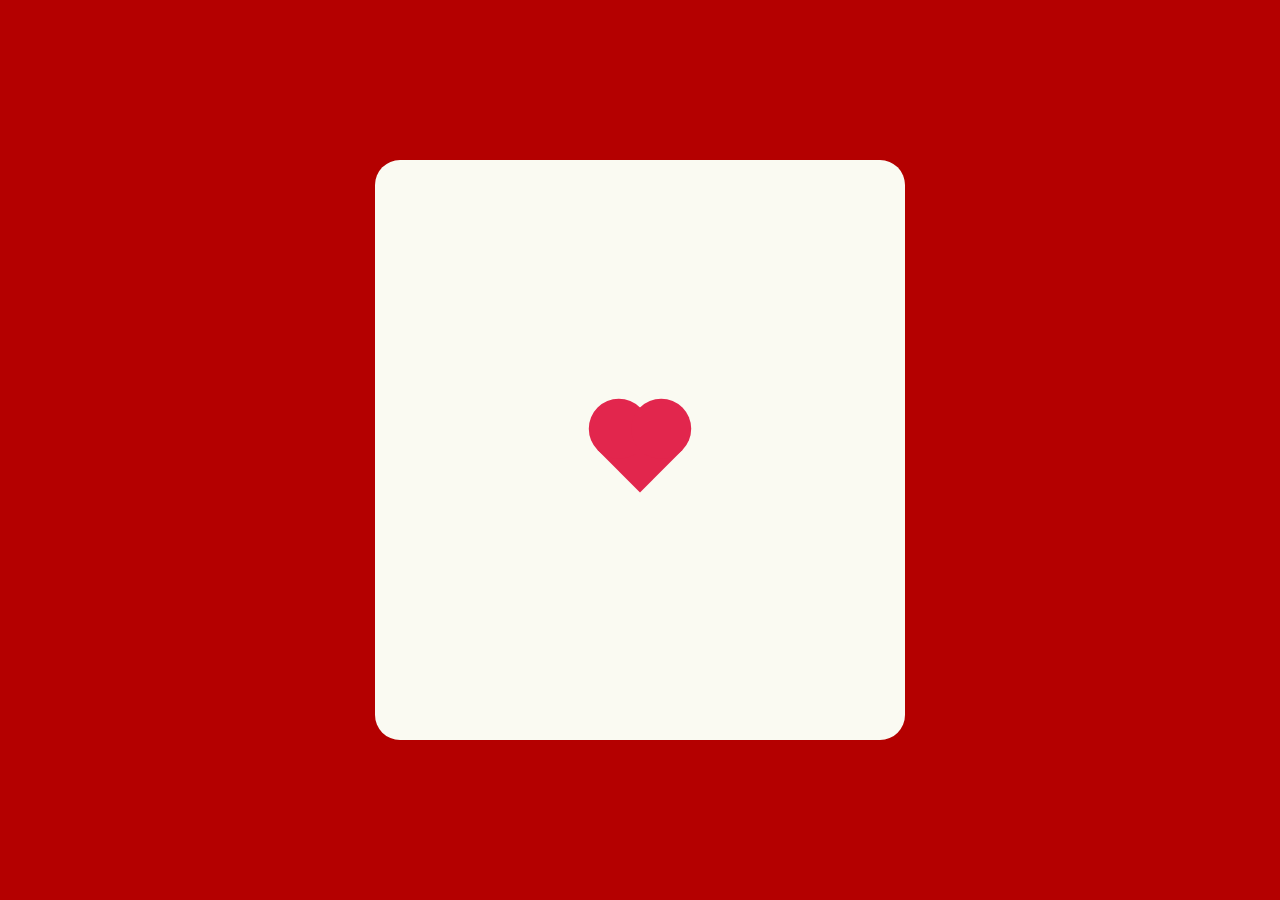
<file: index.html>
<!DOCTYPE html>
<html lang="pt-br">
  <head>
    <meta charset="UTF-8" />
    <meta name="viewport" content="width=device-width, initial-scale=1.0" />
    <link rel="stylesheet" href="CSS/styles.css" />
    <title>Oiê você</title>
  </head>

  <body>
    <div class="painel">
      <div class="heart" id="heart" onclick="mostrarVideoShrek()"></div>

      <div id="video-container">
        <iframe
          width="560"
          height="315"
          src="https://www.youtube.com/embed/4xGGgNaaQ5g?si=st1o2fGIk4qLX7S7"
          frameborder="0"
          allowfullscreen
        ></iframe>
      </div>
    </div>

    <script src="JS/script.js"></script>
  </body>
</html>
</file>
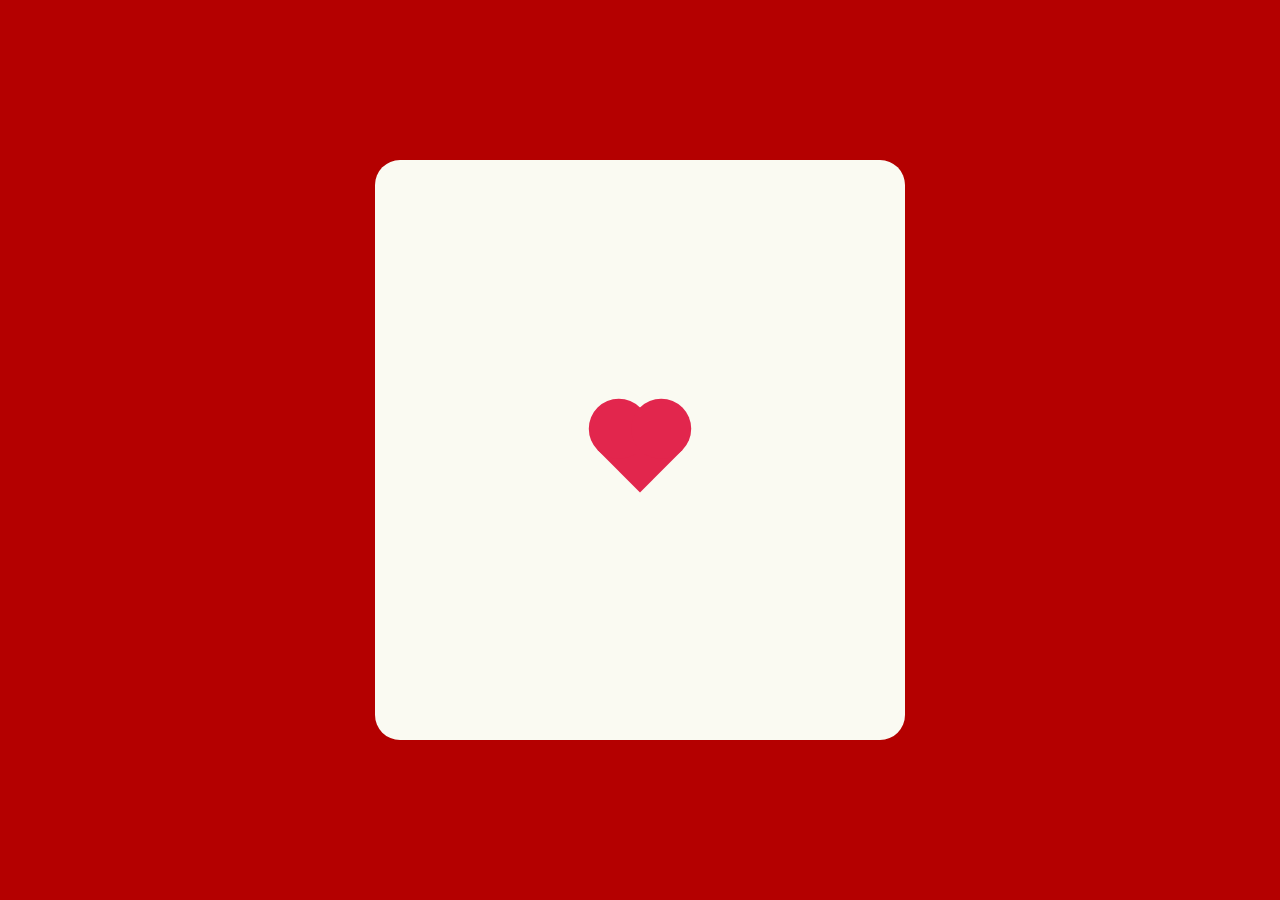
<file: HTML/index.html>
<!DOCTYPE html>
<html lang="pt-br">
  <head>
    <meta charset="UTF-8" />
    <meta name="viewport" content="width=device-width, initial-scale=1.0" />
    <link rel="stylesheet" href="../CSS/styles.css" />
    <title>Oiê você</title>
  </head>

  <body>
    <div class="painel">
      <div class="heart" id="heart" onclick="mostrarVideoShrek()"></div>

      <div id="video-container">
        <iframe
          width="560"
          height="315"
          src="https://www.youtube.com/embed/4xGGgNaaQ5g?si=st1o2fGIk4qLX7S7"
          frameborder="0"
          allowfullscreen
        ></iframe>
      </div>
    </div>

    <script src="../JS/script.js"></script>
  </body>
</html>
</file>
<file: CSS/styles.css>
body {
  font-family: "Arial", sans-serif;
  display: flex;
  align-items: center;
  justify-content: center;
  height: 100vh;
  margin: 0;
  background-color: #b40000;
}

.painel {
  margin: auto;
  background-color: rgb(250, 250, 242);
  width: 530px;
  height: 530px;
  border-radius: 25px;
  text-align: center;
  padding-top: 50px;
  font-family: "Franklin Gothic Medium", "Arial Narrow", Arial, sans-serif;
}

p {
  font-family: "Times New Roman", Times, serif;
  font-size: 18px;
  font-weight: bold;
}

#sim {
  height: 40px;
  width: 60px;
  background-color: #b40000;
  border: 2px solid white;
  border-radius: 10px;
  color: white;
  margin-left: -50px;
  cursor: pointer;
}

#absoluta {
  height: 40px;
  width: 70px;
  background-color: #b40000;
  border: 2px solid white;
  border-radius: 10px;
  color: white;
  margin-left: -50px;
  cursor: pointer;
}

#nao {
  position: absolute;
  height: 40px;
  width: 60px;
  background-color: #b40000;
  border: 2px solid white;
  border-radius: 10px;
  color: white;
  margin-left: 10px;
}

img {
  width: 370px;
  height: auto;
}

#video-container {
  display: none;
  position: fixed;
  top: 0;
  left: 0;
  width: 100%;
  height: 100%;
  background-color: #000000cc;
  z-index: 999;
}

#video-container iframe {
  width: 600px;
  height: 600px;
  margin: 9% auto;
  display: block;
}

.heart {
  width: 60px;
  height: 60px;
  background-color: #e2264d;
  position: absolute;
  top: 50%;
  left: 50%;
  transform: translate(-50%, -50%) rotate(-45deg);
  cursor: pointer;
}

.heart::before,
.heart::after {
  content: "";
  width: 60px;
  height: 60px;
  background-color: #e2264d;
  border-radius: 50%;
  position: absolute;
}

.heart::before {
  top: -30px;
  left: 0;
}

.heart::after {
  top: 0;
  left: 30px;
}
</file>
